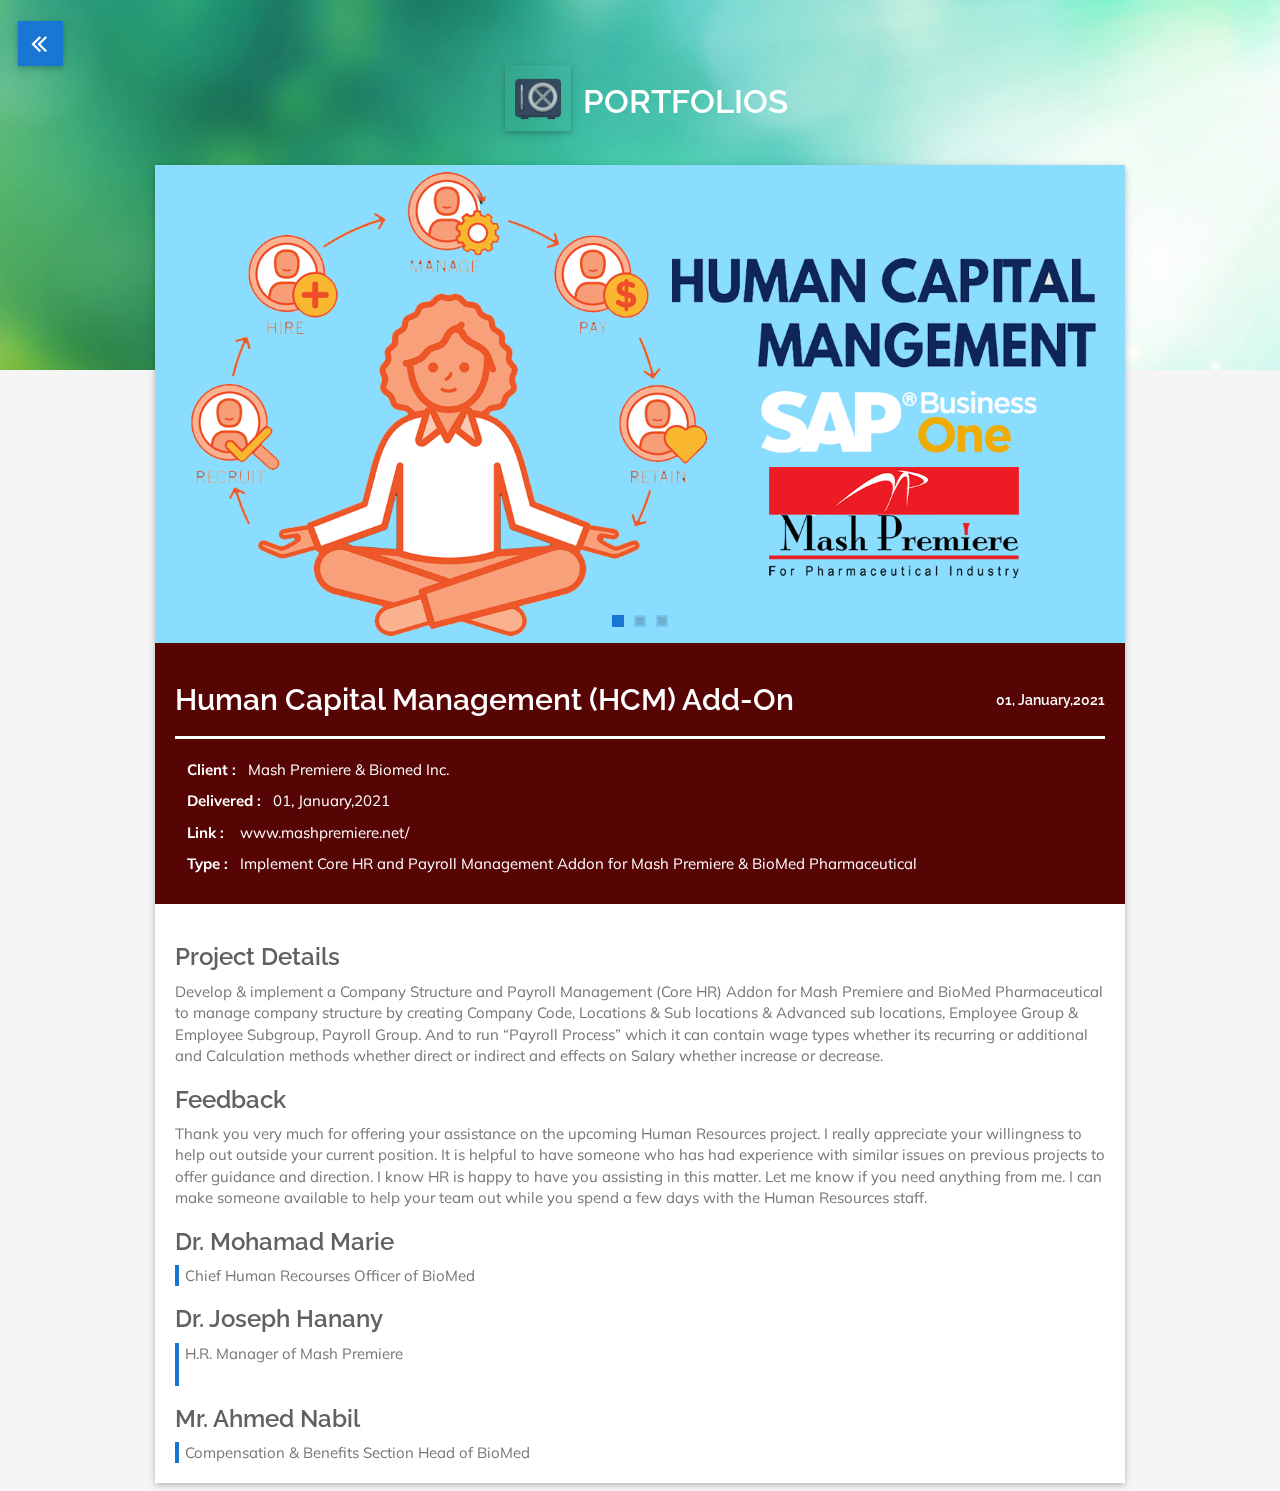
<file: HCM.html>
<!DOCTYPE html>
<html lang="en">

<head>
    <meta charset="UTF-8">
    <meta http-equiv="X-UA-Compatible" content="IE=edge">
    <meta name="viewport" content="width=device-width, initial-scale=1, maximum-scale=1">
    <meta name="author" content="Ahmed Aboalia">
    <meta name="description" content="Ahmed Aboalia - Senior SAP Business One Technical Consultant">
    <meta name="keywords" content="Ahmed Aboalia">


    <title>Human Capital Management (HCM) Add-On for Mash Premiere & Biomed.</title>
    <link rel="icon" href="images/site/titleIcon.png">

    <!--APPLE TOUCH ICON-->
    <link rel="apple-touch-icon" href="images/site/apple-touch-icon.png">


    <!-- GOOGLE FONT -->
    <link href='https://fonts.googleapis.com/css?family=Raleway:500' rel='stylesheet' type='text/css'>
    <link href='https://fonts.googleapis.com/css?family=Muli' rel='stylesheet' type='text/css'>


    <!-- MATERIAL ICON FONT -->
    <link href="https://fonts.googleapis.com/icon?family=Material+Icons" rel="stylesheet">
    <!-- FONT AWESOME -->
    <link href="stylesheets/vendors/font-awesome.min.css" rel="stylesheet">


    <!-- ANIMATION -->
    <link href="stylesheets/vendors/animate.min.css" rel="stylesheet">

    <!-- SWIPER -->
    <link href="stylesheets/vendors/swiper.min.css" rel="stylesheet">


    <!-- MATERIALIZE -->
    <link href="stylesheets/vendors/materialize.css" rel="stylesheet">
    <!-- BOOTSTRAP -->
    <link href="stylesheets/vendors/bootstrap.min.css" rel="stylesheet">

    <!-- CUSTOM STYLE -->
    <link href="stylesheets/style.css" id="switch_style" rel="stylesheet">


</head>

<body>


    <!--==========================================
                  PRE-LOADER
===========================================-->
    <div id="loading">
        <div id="loading-center">
            <div id="loading-center-absolute">
                <div class="box-holder animated bounceInDown">
                    <span class="load-box">
                        <span class="box-inner"></span>
                    </span>
                </div>
                <!-- NAME & STATUS -->
                <div class="text-holder text-center">
                    <h2>MY PORTFOLIOS</h2>
                    <h6>Explore My Full Portfolio</h6>
                </div>
            </div>
        </div>
    </div>


    <!--==========================================
                  BACK TO HOME
===========================================-->
    <div class="back-button">
        <span>
            <i class="fa fa-angle-double-left"></i>
        </span>
    </div>


    <!--==========================================
                 BACKGROUND
===========================================-->
    <div class="single-background"></div>

    <!--==========================================
                 SINGLE PORTFOLIO
===========================================-->
    <section class="single-page">
        <div class="container">
            <!--SECTION TITLE-->
            <div class="section-title">
                <h4 class="text-uppercase text-center">
                    <img src="images/icons/safe.png" alt="demo">Portfolios</h4>
            </div>
            <!--PORTFOLIO HOLDER-->
            <div class="row" id="primary">
                <!--PORTFOLIO CONTENT-->
                <div id="content" class="col-sm-12">
                    <div class="post card">
                        <!--PORTFOLIO IMAGE SLIDER-->
                        <div class="post-image">

                            <!-- SLIDER STRUCTURE -->
                            <div id="clients-slider" class="swiper-container swiper-container-portfolios">
                                <div class="swiper-wrapper">
                                    <!-- SLIDE ONE -->
                                    <div class="swiper-slide">
                                        <img class="img-responsive" alt="demo" src="images/portfolio-single/HCM/single-1.jpg">
                                    </div>

                                    <!-- SLIDE TWO -->
                                    <div class="swiper-slide">
                                        <img class="img-responsive" alt="demo" src="images/portfolio-single/HCM/single-2.jpg">
                                    </div>

                                    <!-- SLIDE THREE -->
                                    <div class="swiper-slide">
                                        <img class="img-responsive" alt="demo" src="images/portfolio-single/HCM/single-3.jpg">
                                    </div>
                                </div>
                                <!-- ADD PAGINATION -->
                                <div class="swiper-pagination swiper-pagination-portfolios"></div>
                            </div>

                        </div>

                        <!--PORTFOLIO TITLE AND DETAILS-->
                        <header>
                            <h2>Human Capital Management (HCM) Add-On
                                <time datetime="2021-01-01">01, January,2021</time>
                            </h2>
                            <hr>
                            <div class="project-detail">
                                <p>
                                    <strong>Client :</strong>Mash Premiere & Biomed Inc.</p>
                                <p>
                                    <strong>Delivered :</strong>01, January,2021</p>
                                <p>
                                    <strong>Link :</strong>
                                    <a href="#">www.mashpremiere.net/</a>
                                </p>
                                <p>
                                    <strong>Type :</strong>Implement Core HR and Payroll Management Addon for Mash Premiere & BioMed
                                    Pharmaceutical
                                </p>
                            </div>
                        </header>
                        <!--BODY-->
                        <div class="post-body">
                            <h3>Project Details</h3>
                            <p>Develop & implement a Company Structure and Payroll Management (Core HR) Addon for Mash Premiere
                                and BioMed Pharmaceutical to manage company structure by creating Company Code, Locations
                                & Sub locations & Advanced sub locations, Employee Group & Employee Subgroup, Payroll Group.
                                And to run “Payroll Process” which it can contain wage types whether its recurring or additional
                                and Calculation methods whether direct or indirect and effects on Salary whether increase
                                or decrease.</p>

                            <h3>Feedback</h3>
                            <p>Thank you very much for offering your assistance on the upcoming Human Resources project. I really
                                appreciate your willingness to help out outside your current position. It is helpful to have
                                someone who has had experience with similar issues on previous projects to offer guidance
                                and direction. I know HR is happy to have you assisting in this matter. Let me know if you
                                need anything from me. I can make someone available to help your team out while you spend
                                a few days with the Human Resources staff.
                            </p>
                            <h3>Dr. Mohamad Marie</h3>
                            <div class="client-info">
                                <p>Chief Human Recourses Officer of BioMed</p>
                            </div>
                            <h3>Dr. Joseph Hanany</h3>
                            <div class="client-info">
                                <p>H.R. Manager of Mash Premiere</p>
                                <p>
                                    <a href="www.linkedin.com/in/mohamad-marie-14653612" target="_blank">linkedin</a>
                                </p>
                            </div>
                            <h3>Mr. Ahmed Nabil</h3>
                            <div class="client-info">
                                <p>Compensation & Benefits Section Head of BioMed</p>
                            </div>
                        </div>
                    </div>

                </div>

            </div>
        </div>
    </section>

    <!--==========================================
                 SCROLL TO TOP
===========================================-->
    <div id="scroll-top">
        <div id="scrollup">
            <i class="fa fa-angle-up"></i>
        </div>
    </div>



    <!--==========================================
                    SCRIPTS
===========================================-->
    <script src="javascript/vendors/jquery-2.1.3.min.js"></script>
    <script src="javascript/vendors/bootstrap.min.js"></script>
    <script src="javascript/vendors/materialize.min.js"></script>
    <script src="javascript/vendors/retina.min.js"></script>
    <script src="javascript/vendors/scrollreveal.min.js"></script>
    <script src="javascript/vendors/swiper.jquery.min.js"></script>
    <script src="javascript/single-page.js"></script>

</body>

</html>
</file>
<file: stylesheets/style.css>
/*-------------------------------------------------------------------------------
TABLE OF CONTENT
-------------------------------------------------------------------------------*/

/*!------------------------------------------------------------------
[MAIN STYLESHEET]

PROJECT :	FLATRICA | MATERIAL CV
VERSION :	2.0
-------------------------------------------------------------------*/

/*------------------------------------------------------------------
[TABLE OF CONTENTS]

1. BODY

    2.PRE-LOADER / #loading
         2.1 NAME & STATUS / .text-holder
          2.1.1 NAME / h2
          2.1.2 STATUS / h6

 	3. HEADER / #home
	     3.1 NAVIGATION / #themenu
		    3.1.1 MENU / #menu-options
		      3.1.1.1 PERSONAL LOGO / .logo-flat
		      3.1.1.2 OPTIONS / a
		    3.1.2 MENU BUTTON / #menuToggle

    4. V-CARD / #v-card-holder #v-card
       4.1 PROFILE PICTURE / #profile
       4.2 PROFILE DETAILS / .card-content
         4.2.1 NAME & STATUS / .info-headings
         4.2.2 CONTACT INFO / .infos
         4.2.3 LINKS / .links

	5. ABOUT / #about
	     5.1 DETAILS/ #about-card
		   5.1.1 ABOUT PARAGRAPH / .card-content p
		   5.1.1 BUTTONS / #about-btn

    6. EDUCATION / #education
         6.1 SECTION TITLE/ .section-title
	     6.2 TIMELINE/ #timeline-education
		   6.2.1 TIMELINE BLOCK / .timeline-block
		     6.2.1 TIMELINE DOT / .timeline-dot
		     6.2.2 TIMELINE CONTENT / .timeline-content
		       6.2.2.1 TIMELINE TITLE / .timeline-title
		       6.2.2.2 TIMELINE TITLE INFO / .timeline-info
		       6.2.2.3 TIMELINE PARAGRAPH / p

    7. SKILLS / #skills
         7.1 SECTION TITLE/ .section-title
		 7.2 SKILL SECTION TITLE/ .skills-title
		 7.3.1 SKILL BAR / .skillbar
		   7.3.1 BAR TITLE / .skillbar-title
		   7.3.1 BAR / .skillbar-title
		   7.3.1 PARENTAGE / .skill-bar-percent

    8. EXPERIENCE / #experience
         8.1 SECTION TITLE/ .section-title
		 8.2 TIMELINE / #timeline-experience
		   8.2.1 TIMELINE BLOCK / .timeline-block
		     8.2.1 TIMELINE DOT / .timeline-dot
		     8.2.2 TIMELINE CONTENT / .timeline-content
		       8.2.2.1 TIMELINE TITLE / .timeline-title
		       8.2.2.2 TIMELINE TITLE INFO / .timeline-info
		       8.2.2.3 TIMELINE PARAGRAPH / p

    9. MODALS /
	     9.1 MODAL HEADER/ .modal-header
		 9.2 MODAL BODY / .modal-body
		 9.3 MODAL FOOTER / .modal-footer


	10. PORTFOLIOS / #portfolios
	     10.1 SECTION TITLE/ .section-title
		 10.2 OPTIONS / .nav .nav-tabs
		 10.3 CATEGORIES CONTENT / .tab-content
		   10.3.1 All CATEGORIES / #all
		   10.3.2 CATEGORY 1 / #a
		     10.3.2.1 FIGURE / figure .port-effect
		       10.3.2.1.1 IMAGE / img
		       10.3.2.1.2 CAPTION / figcaption
		         10.3.2.1.2.1 HEADER / h2 span
		         10.3.2.1.2.1 DETAIL / p
		         10.3.2.1.2.1 LINK / a

    11. INTEREST / #interest
		 11.1 SECTION TITLE/ .section-title
		 11.2 INTEREST / #interest-card
		   11.2.1 INTEREST TEXT / .card-content p
		   11.2.2 INTEREST ICONS / #interest-icon
		     11.2.2.1 ICONS / .interest-icon i
		     11.2.2.2 TITLE / .interest-icon span

    12. TESTIMONIALS AND CLIENTS / #testimonials
         12.1 SECTION TITLE/ .section-title
         12.2 TESTIMONIALS / #testimonials-card
           12.2.1 CLIENT IMAGE / .client-img img
           12.2.2 CLIENT QUOTE / .card blockquote
         12.3 CLIENT LOGOS / #clients
           12.3.1 LOGOS/ #clients-list img

     13. PRICING TABLE / #pricing-table
         13.1 SECTION TITLE/ .section-title
         13.2 PRICING TABLES / #pricing-card
           13.2.1 TOP / .pricing-top
           13.2.2 DETAILS / .pricing-bottom
           13.2.3 BUTTON / a

     14. BLOG / #blog
         14.1 SECTION TITLE/ .section-title
         14.2 BLOG'S / #blog-card
           14.2.1 BLOG ODD/ .blog .odd
             14.2.1.1 IMAGE/ .image img
             14.2.1.2 DETAILS .content
           14.2.2 BLOG EVEN / .blog .odd
             14.2.2.1 IMAGE/ .image img
             14.2.2.2 DETAILS .content

    15. CONTACT / #contact
         15.1 SECTION TITLE/ .section-title
         15.2 CONTACT FORM / #contact-form
         15.2. MAP / #myMap

    16. SCROLL TO TOP / #scroll-top
         16.1 BUTTON / #scrollup

    17. FOOTER / footer
         17.1 DETAILS / p
         17.2 LINK / a

    18. SINGLE PAGE / .single-page

-------------------------------------------------------------------*/

/*-------------------------------------------------------------------------------
1. HTML, TYPOGRAPHY , COMPONENTS & UTILITY CLASSES
-------------------------------------------------------------------------------*/

/*-------------------------------------------------------------------------------
#BODY & HTML
-------------------------------------------------------------------------------*/

html,
body {
  margin: 0;
  padding: 0;
  outline: 0;
  display: block;
  font-family: "Roboto", sans-serif;
  font-size: 15px;
  background-color: #f5f5f5;
  color: #616161;
  -webkit-font-smoothing: subpixel-antialiased;
  -webkit-text-stroke: 1px transparent;
  -webkit-text-size-adjust: 100%;
  -ms-text-size-adjust: 100%;
  -webkit-overflow-scrolling: touch;
}

/*-------------------------------------------------------------------------------
#SECTION
-------------------------------------------------------------------------------*/

.section {
  /*section properties*/
  position: relative;
  padding-top: 15px;
  padding-bottom: 30px;
}

.section .section-title {
  /*section title*/
  margin-bottom: 18px;
}

.section .section-title .title-icon {
  /*icon*/
  margin-right: 20px;
  color: #06a763;
}

.section .section-title img {
  width: 66px;
  padding: 10px;
  box-shadow: 0 2px 5px 0 rgba(0, 0, 0, 0.16), 0 2px 10px 0 rgba(0, 0, 0, 0.12);
  margin: -2px 12px 12px 12px;
}

/*-------------------------------------------------------------------------------
#CONTAINER
-------------------------------------------------------------------------------*/

.container {
  /*container properties*/
  padding-right: 15px;
  padding-left: 15px;
  margin-right: auto;
  margin-left: auto;
  -webkit-backface-visibility: hidden;
}

@media (min-width: 768px) {
  .container {
    /*container at min width 768px*/
    width: 750px;
  }
}

@media (min-width: 992px) {
  .container {
    /*container at min width 992px*/
    width: 970px;
  }
}

@media (min-width: 1200px) {
  .container {
    /*container at min width 1200px*/
    width: 1000px;
  }
}

/*-------------------------------------------------------------------------------
 #FONT & TYPOGRAPHY
-------------------------------------------------------------------------------*/

h1,
h2,
h3,
h4,
h5,
h6,
span {
  font-family: "Raleway", sans-serif;
}

h4 {
  font-size: 2.18rem;
  line-height: 110%;
  margin: 1.14rem 0 0.912rem 0;
}

p,
a,
li,
label,
input,
blockquote,
cite,
div {
  font-family: "Muli", sans-serif;
}

p {
  color: #757575;
}

a {
  color: #1976d2;
}

a:hover {
  color: #2988e6;
  text-decoration: none;
}

a:focus {
  color: #12579b;
  text-decoration: none;
}

h1 {
  font-weight: 700;
}

h2,
h3,
h4 {
  font-weight: 600;
}

h5,
h6 {
  font-weight: 500;
}

p,
a,
li {
  font-weight: 400;
}

h6 {
  font-size: 1.4em;
}

/*-------------------------------------------------------------------------------
#UTILITY CLASSES
-------------------------------------------------------------------------------*/

.is-hidden {
  visibility: hidden;
}

.btn {
  padding-top: 8px;
}

.social {
  z-index: 0 !important;
}

video {
  border: 3px solid black;
}

.black {
  /*bg color change to black*/
  background-color: black !important;
}

.hide-overflow {
  /*hides overflow*/
  overflow: hidden !important;
}

.toast {
  background-color: #1976d2;
}

/*-------------------------------------------------------------------------------
#CARD
-------------------------------------------------------------------------------*/

.card {
  /*card layout*/
  position: relative;
  background-color: #fff;
  transition: box-shadow 0.25s;
  -webkit-transition: box-shadow 0.25s;
  border-radius: 0 !important;
  margin: 8px 0;
}

.card .card-content {
  /*card content*/
  padding: 40px;
  border-radius: 0 0 2px 2px;
}

.card .card-content p {
  /*paragraph style inside card content*/
  margin: 0;
  color: inherit;
  text-align: center;
}

/*-------------------------------------------------------------------------------
#MODAL
-------------------------------------------------------------------------------*/

.modal {
  padding-right: 0 !important;
  padding-left: 0 !important;
}

.modal .modal-content {
  border-radius: 0 !important;
  background-color: #fff;
  color: #616161;
}

.modal .modal-content .modal-body {
  position: relative;
  padding: 0 40px;
  text-align: justify;
}

.modal .modal-content .modal-body img {
  padding-top: 10px;
  padding-bottom: 10px;
}

.modal .modal-content .modal-header {
  padding: 15px;
  border-bottom: 0;
}

.modal .modal-content .modal-header .close:focus,
.modal .modal-content .modal-header .close:hover {
  color: #1976d2;
  opacity: 1;
}

.modal .modal-content .modal-footer {
  border: 0 !important;
}

.modal .modal-content .btn-default {
  border-radius: 0;
  background-color: #1976d2;
  color: #fff;
  border-color: #1976d2;
}

.modal .modal-content .btn-default:hover,
.modal .modal-content .btn-default:focus {
  color: #fff;
  background-color: #1976d2;
  border-color: #1976d2;
  border-radius: 0;
}

/*-------------------------------------------------------------------------------
#VIDEO PLAY PROPERTIES
-------------------------------------------------------------------------------*/

body.scale-effect {
  /*ripple effect*/
  opacity: 1;
  transform: none;
  -webkit-transform: none;
  pointer-events: all;
}

body.scale-effect .icon-close {
  /*visible close icon on ripple*/
  opacity: 1;
  transform: none;
  -webkit-transform: none;
  pointer-events: all;
}

body.scale-effect .btn-holder #icon-play {
  opacity: 0;
}

body.scale-effect .btn-holder .btn-play {
  /*scale effect for button*/
  transform: scale(28);
  -webkit-transform: scale(28);
}

.btn-holder {
  /*play button holder*/
  position: absolute;
  top: 75px;
  right: 346px;
  cursor: pointer;
  z-index: 3;
  transition: all 0.5s;
}

.btn-holder .icon-close {
  /*close icon transition*/
  transition: 0.2s ease-in-out;
}

.btn-holder:hover .btn-play {
  box-shadow: 0 10px 20px rgba(0, 0, 0, 0.19), 0 6px 6px rgba(0, 0, 0, 0.23);
}

.btn-play {
  /*play button properties*/
  box-sizing: border-box;
  transform-origin: 50%;
  box-shadow: 0 3px 6px rgba(0, 0, 0, 0.16), 0 3px 6px rgba(0, 0, 0, 0.23);
  transition: all 0.7s cubic-bezier(0.4, 0, 0.2, 1);
  background-color: #1976d2;
  overflow: hidden;
}

.btn-play:hover {
  /*hover effect*/
  background-color: #1976d2;
}

.btn-play i {
  /*icon*/
  font-size: 35px;
  color: #fff;
}

.icon-close {
  /*close button icon*/
  position: absolute;
  top: 15px;
  right: 15px;
  color: #fff;
  opacity: 0;
  -webkit-transform: translate(10px, 0) rotate(90deg);
  transform: translate(10px, 0) rotate(90deg);
  transition: all 0.3s ease-in-out;
  z-index: 5;
  background: rgba(41, 40, 40, 0.36) !important;
}

.height-change {
  /*adds v-card height*/
  height: 548px !important;
  margin: -76px 3px 0 0px !important;
}

.middle {
  /*takes play button to middle*/
  top: 170px !important;
  right: 430px !important;
}

.video {
  /*centres the video*/
  position: absolute;
  top: 50%;
  left: 50%;
  z-index: 2;
  width: 100%;
  height: auto;
  -webkit-transform: translate(-50%, -50%);
  transform: translate(-50%, -50%);
}

@media screen and (max-width: 767px) {
  .btn-holder {
    /*play button holder*/
    top: 102px;
    right: 0;
  }
  .btn-holder .btn-large {
    width: 36.5px;
    height: 36.5px;
  }
  .btn-holder .btn-large i {
    line-height: 1 !important;
    font-size: 26px !important;
  }
  .middle {
    /*takes play button to middle*/
    top: 250px !important;
    right: 50px !important;
  }
}

@media screen and (max-width: 660px) {
  .height-change {
    /*adds v-card height*/
    height: 440px !important;
    margin: -76px 3px 0 0px !important;
  }
}

@media screen and (max-width: 500px) {
  .height-change {
    /*adds v-card height*/
    height: 300px !important;
    margin: -21px 3px 0 0px !important;
  }
}

@media screen and (min-width: 769px) and (max-width: 991px) {
  .middle {
    /*takes play button to middle*/
    top: 170px !important;
    right: 340px !important;
  }
}

/*-------------------------------------------------------------------------------
 PRE-LOADER
-------------------------------------------------------------------------------*/

#loading {
  /*pre-loader*/
  background-color: #06a763;
  height: 100%;
  width: 100%;
  position: fixed;
  z-index: 5001;
  margin-top: 0;
  top: 0;
}

#loading #loading-center {
  /*pre-loader positioning*/
  width: 100%;
  height: 100%;
  position: relative;
}

#loading #loading-center-absolute {
  /*pre-loader positioning*/
  position: absolute;
  left: 50%;
  top: 50%;
  height: 200px;
  width: 271px;
  margin-top: -123px;
  margin-left: -136px;
}

#loading .text-holder {
  /*pre-loader text*/
  width: 100%;
  position: absolute;
  color: #fff;
  top: 62%;
}

#loading .text-holder h2 {
  /*name*/
  padding: 0;
  margin: 0;
  text-shadow: 2px 2px 4px rgba(0, 0, 0, 0.29);
}

#loading .text-holder h6 {
  /*detail*/
  font-size: 16px;
  padding: 0;
  margin: 0;
  text-shadow: 2px 2px 4px rgba(0, 0, 0, 0.29);
}

#loading .box-holder {
  /*pre-loader box*/
  position: absolute;
  top: 42%;
  left: 45%;
}

#loading .box-holder .load-box {
  /*outer box*/
  display: inline-block;
  width: 30px;
  height: 30px;
  position: relative;
  border: 4px solid #fff;
  top: 50%;
  animation: loader 2s infinite ease;
  -webkit-animation: loader 2s infinite ease;
  box-shadow: 0 2px 5px 0 rgba(0, 0, 0, 0.16), 0 2px 10px 0 rgba(0, 0, 0, 0.12);
}

#loading .box-holder .load-box .box-inner {
  /*inner box*/
  vertical-align: top;
  display: inline-block;
  width: 100%;
  background-color: #fecb00;
  animation: loader-inner 2s infinite ease-in;
  -webkit-animation: loader-inner 2s infinite ease-in;
}

@-webkit-keyframes loader {
  /*loader animation*/
  0% {
    -webkit-transform: rotate(0deg);
    transform: rotate(0deg);
  }
  25% {
    transform: rotate(180deg);
    -webkit-transform: rotate(180deg);
  }
  50% {
    transform: rotate(180deg);
    -webkit-transform: rotate(180deg);
  }
  75% {
    transform: rotate(360deg);
    -webkit-transform: rotate(360deg);
  }
  100% {
    transform: rotate(360deg);
    -webkit-transform: rotate(360deg);
  }
}

@keyframes loader {
  /*loader animation*/
  0% {
    transform: rotate(0deg);
    -webkit-transform: rotate(0deg);
  }
  25% {
    transform: rotate(180deg);
    -webkit-transform: rotate(180deg);
  }
  50% {
    transform: rotate(180deg);
    -webkit-transform: rotate(180deg);
  }
  75% {
    transform: rotate(360deg);
    -webkit-transform: rotate(360deg);
  }
  100% {
    transform: rotate(360deg);
    -webkit-transform: rotate(360deg);
  }
}

@-webkit-keyframes loader-inner {
  /*loader-inner animation*/
  0% {
    height: 0;
  }
  25% {
    height: 0;
  }
  50% {
    height: 100%;
  }
  75% {
    height: 100%;
  }
  100% {
    height: 0;
  }
}

@keyframes loader-inner {
  /*loader-inner animation*/
  0% {
    height: 0;
  }
  25% {
    height: 0;
  }
  50% {
    height: 100%;
  }
  75% {
    height: 100%;
  }
  100% {
    height: 0;
  }
}

/*-------------------------------------------------------------------------------
 HEADER
-------------------------------------------------------------------------------*/

/*home section*/

#home .menu {
  /*side menu*/
  position: fixed;
  left: -225px;
  width: 225px;
  height: 100%;
  top: 0;
  z-index: 10;
  text-align: left;
  background: #06a763;
}

#home .menu a {
  /*menu links*/
  margin-left: 30px;
  margin-right: 30px;
  color: #616161;
  display: block;
  font-size: 12px;
  font-weight: 700;
  line-height: 40px;
  letter-spacing: 0.1em;
  text-transform: uppercase;
}

#home .menu a:hover {
  /*link option hover color*/
  color: #1976d2;
}

#home .menu a:active {
  /*option active color*/
  color: #1976d2;
}

#home .menu i {
  /*menu icon*/
  padding: 7px;
}

#home .menu .menu-wrap {
  /*menu warp class*/
  position: absolute;
  top: 0;
  left: 0;
  background: #f5f5f5;
  width: 225px;
  height: 100%;
  overflow-y: auto;
  padding-top: 14px;
}

#home .menu .logo-flat {
  /*menu logo*/
  margin-bottom: -20px;
}

#home .menu .logo-flat img {
  /*logo image*/
  width: 100%;
  padding: 25px;
}

#home .menu-open {
  /*set left 0 to open menu*/
  left: 0;
}

#home .body-push {
  overflow-x: hidden;
  position: relative;
  right: 0;
}

#home .body-push-toright {
  /*push to right*/
  right: 225px;
}

#home .body-push-toleft {
  /*push to left on click*/
  right: 225px;
}

#home .menu,
#home .body-push {
  /*menu easing effect*/
  transition: all 0.3s ease;
}

#home #menuToggle {
  /*menu toggle style*/
  position: absolute;
  top: 20px;
  right: -65px;
  z-index: 11;
  display: block;
  text-align: center;
  font-size: 14px;
  width: 40px;
  height: 40px;
  line-height: 40px;
  cursor: pointer;
  border: 1px solid rgba(93, 92, 92, 0.52);
  background: rgba(0, 0, 0, 0.06);
  transition: all 0.5s ease-in-out;
}

#home #menuToggle:hover {
  /*toggle hover style*/
  background: rgba(0, 0, 0, 0.3);
  transition: all 0.5s ease-in-out;
}

#home #menuToggle .toggle-normal {
  font-size: 31px;
}

#home #menuToggle .toggle-normal i {
  font-size: 31px;
  padding: 4px;
  color: #fecb00;
}

#home #menuToggle .toggle-normal .top-bar {
  position: absolute;
  right: 0;
  top: -6px;
  transition: 0.8s;
}

#home #menuToggle .toggle-normal .middle-bar {
  position: absolute;
  right: 0;
  top: 0;
  opacity: 1;
  transition: 0.8s;
}

#home #menuToggle .toggle-normal .bottom-bar {
  position: absolute;
  right: 0;
  top: 6px;
  -webkit-transform: rotate(0deg);
  transform: rotate(0deg);
  transition: 0.8s;
}

#home #menuToggle .top-transform {
  -webkit-transform: rotate(45deg) !important;
  transform: rotate(45deg) !important;
  -webkit-transform-origin: 34% 56%;
  transform-origin: 34% 56%;
}

#home #menuToggle .middle-transform {
  opacity: 0 !important;
}

#home #menuToggle .bottom-transform {
  -webkit-transform: rotate(-45deg) !important;
  transform: rotate(-45deg) !important;
  -webkit-transform-origin: 28% 43%;
  transform-origin: 28% 43%;
}

#home .header-background {
  /*home background*/
  position: relative;
  display: block;
  width: 100%;
  height: 370px;
  background: url(../images/backgrounds/background.jpg) no-repeat;
  background-size: cover;
  background-position: center center;
  background-attachment: fixed;
}

/*-------------------------------------------------------------------------------
 V-CARD
-------------------------------------------------------------------------------*/

#v-card-holder {
  /*card holder*/
  overflow: visible;
  width: 100%;
  height: auto;
  margin-top: -194px;
}

#v-card-holder #v-card {
  /*v-card with fixed 400px height*/
  position: relative;
  width: 100%;
  height: 400px;
  overflow: hidden;
  transition: height 1s, color 1s, margin 1s;
  z-index: 1;
  background: #06a763;
  margin: -33px 3px 0 0;
}

#v-card-holder #v-card .info-headings {
  /*basic infos*/
  max-width: 514px;
}

#v-card-holder #v-card .info-headings h4 {
  /*name*/
  display: block;
  width: 100%;
  font-weight: 900;
  color: #fff;
  text-shadow: 2px 2px 4px rgba(0, 0, 0, 0.29);
}

#v-card-holder #v-card .info-headings h6 {
  /*details*/
  display: block;
  width: 100%;
  font-weight: 300;
  margin-top: -10px;
  margin-bottom: 30px;
  font-size: 1.2em;
  color: #fff;
  text-shadow: 2px 2px 4px rgba(0, 0, 0, 0.29);
}

#v-card-holder #v-card .infos {
  /*detailed infos*/
  max-width: 515px;
  margin-top: 99px;
}

#v-card-holder #v-card .infos .profile-list {
  /*list*/
}

#v-card-holder #v-card .infos .profile-list .title {
  /*info title*/
  display: block;
  float: left;
  color: #fff;
  line-height: 26px;
}

#v-card-holder #v-card .infos .profile-list .title i {
  /*matching icon*/
  font-size: 23px;
}

#v-card-holder #v-card .infos .profile-list .title .fa {
  /*for font awesome*/
  padding-left: 2px;
}

#v-card-holder #v-card .infos .profile-list .content {
  /*infos content*/
  display: block;
  margin-left: 30px;
  font-size: 15px;
  font-weight: 400;
  line-height: 20px;
  color: #fff;
}

#v-card-holder #v-card .links {
  /*social links*/
  max-width: 500px;
  margin-left: -12px;
  margin-top: 12px;
  height: 100%;
}

#v-card-holder #v-card .links .social {
  /*class*/
  margin-left: 12px;
  margin-bottom: 4px;
}

#v-card-holder #v-card .links .social i {
  /*icon*/
  font-size: 20px;
  vertical-align: middle;
  padding-bottom: 15px;
}

@media screen and (max-width: 400px) {
  #v-card-holder #v-card .links .social {
    /*making links responsive*/
    margin: 4px;
  }
}

@media screen and (max-width: 295px) {
  #v-card-holder #v-card .links .social {
    /*making links responsive*/
    margin: 1px;
  }
}

@media screen and (max-width: 990px) {
  #v-card-holder #v-card .infos {
    /*max width for infos*/
    max-width: 278px;
  }
  #v-card-holder #v-card .links {
    /*max width for links*/
    max-width: 325px;
  }
  #v-card-holder #v-card .info-headings {
    /*max width for headings*/
    max-width: 270px;
  }
}

#v-card-holder #v-card #profile {
  /*profile area*/
  position: absolute;
  right: 0;
  z-index: 1;
}

#v-card-holder #v-card #profile img {
  /*user image for 400x400px image*/
  width: 400px;
  height: auto;
}

#v-card-holder #v-card #profile .slant {
  /*slant*/
  top: 0;
  z-index: 1;
  position: absolute;
  border-style: solid;
  border-width: 400px 0 0 100px;
  border-color: rgba(223, 50, 50, 0) transparent transparent #06a763;
}

#v-card-holder #v-card #profile .add-btn {
  /*plus button*/
  position: absolute;
  background-color: #1976d2;
  top: 20%;
  right: 86%;
  overflow: hidden;
}

#v-card-holder #v-card #profile .add-btn i {
  /*icon*/
  font-size: 35px;
  color: #fff;
}

@media screen and (max-width: 767px) {
  /*at max width 767*/
  #v-card-holder #v-card {
    /*v-card at max width 767*/
    position: relative;
    width: 100%;
    overflow: visible;
    z-index: 1;
    top: 34px;
  }
  #v-card-holder #v-card #profile {
    /*profile v-card at max width 767*/
    position: absolute;
    bottom: 85%;
    left: 0;
    width: 150px;
    height: auto;
    margin-right: auto;
    margin-left: auto;
    z-index: 1;
    background-color: transparent;
  }
  #v-card-holder #v-card #profile img {
    /*image at max width 767*/
    object-fit: cover;
    border-radius: 50%;
    box-shadow: 0 2px 5px 0 rgba(0, 0, 0, 0.16),
      0 2px 10px 0 rgba(0, 0, 0, 0.12);
  }
  #v-card-holder #v-card #profile .slant {
    /*hide slant*/
    display: none;
    opacity: 0;
    overflow: hidden;
  }
  #v-card-holder #v-card #profile .add-btn {
    /*hide add button*/
    display: none;
  }
  #v-card-holder #v-card .social {
    /*links styles at max width 767*/
    top: 0;
    margin-left: 5px;
    margin-bottom: 4px;
  }
  #v-card-holder #v-card .infos {
    /*infos at max width 767*/
    display: table;
    margin: 0 auto;
    max-width: 100%;
    padding: 0;
  }
  #v-card-holder #v-card .links {
    /*links at max width 767*/
    display: table;
    max-width: 100%;
    padding: 0;
    margin: 0 auto 9px;
  }
  #v-card-holder #v-card .links #first_one {
    /*first link at max width 767*/
    margin-left: 0;
  }
  #v-card-holder #v-card .info-headings {
    /*heading at max width 767*/
    max-width: 100%;
    text-align: center;
    margin-top: 38px;
  }
  #v-card-holder #v-card .info-headings h6 {
    margin-bottom: 20px;
  }
  #v-card-holder #v-card .card-content {
    /*content padding*/
    padding: 10px;
  }
}

/*-------------------------------------------------------------------------------
 ABOUT
-------------------------------------------------------------------------------*/

/*about section*/

#about {
  /*profile about*/
  /* margin-top: 222px;*/
  transition: all 1s;
}

#about .about-btn {
  /*about buttons*/
  height: auto;
  margin-right: auto;
  margin-left: auto;
  animation-delay: 1s;
  text-align: center;
}

#about .about-btn .btn {
  /*button style*/
  margin: 7px 7px;
  background: #06a763;
  color: #fff;
  width: 180px;
  border-radius: 2px;
}

#about .about-btn .btn:hover {
  /*hover effect*/
  background: #05985a;
}

/*-------------------------------------------------------------------------------
 TIMELINE SECTION BOTH 5.EDUCATION AND 7.EXPERIENCE EXTENDS FROM IT
-------------------------------------------------------------------------------*/

#timeline-education {
  /*education section*/
  position: relative;
}

#timeline-education:before {
  /*straight line*/
  content: "";
  position: absolute;
  top: 0;
  bottom: 23px;
  left: 50%;
  height: 99.5%;
  width: 4px;
  opacity: 0.3;
  background: #06a763;
}

#timeline-experience {
  /*experience section*/
  position: relative;
}

#timeline-experience::before {
  /*straight line*/
  content: "";
  position: absolute;
  top: 0;
  bottom: 23px;
  left: 50%;
  height: 99.5%;
  width: 4px;
  opacity: 0.3;
  background: #06a763;
}

.timeline-block {
  /*timeline block*/
  position: relative;
}

.timeline-block::after {
  /*timeline block after*/
  clear: both;
  content: "";
  display: table;
}

.timeline-block:first-child {
  margin-top: 0;
}

.timeline-block:last-child {
  margin-bottom: 0;
}

.timeline-block .card-content {
  /*content*/
  padding: 20px;
}

.timeline-block .card-content p {
  /*paragraph*/
  margin-top: 13px;
  text-align: left;
}

.timeline-block .card-content .modal-dot {
  outline: 0;
  font-size: 20px;
}

.timeline-block .card-content .modal-dot:hover,
.timeline-block .card-content .modal-dot:focus {
  color: #12579b;
}

.timeline-block .timeline-dot {
  /*timeline dot*/
  background: #06a763;
  width: 50px;
  height: 50px;
  border-radius: 100%;
  box-shadow: 0 2px 5px 0 rgba(0, 0, 0, 0.16), 0 2px 10px 0 rgba(0, 0, 0, 0.12);
  z-index: 2;
  color: #fff;
  text-align: center;
  position: absolute;
  top: 5px;
  right: 2%;
}

.timeline-block .timeline-dot i {
  /*dot icon*/
  text-align: center;
  font-size: 24px;
  margin-top: 26%;
  text-shadow: 2px 2px 4px rgba(0, 0, 0, 0.29);
}

.timeline-block .timeline-dot h6 {
  /*dot text*/
  padding: 0;
  font-size: 30px;
  font-weight: bold;
  margin-top: 8px;
  text-shadow: 2px 2px 4px rgba(0, 0, 0, 0.29);
}

.timeline-block .timeline-content {
  /*each timeline content*/
  position: relative;
  background: #fff;
  margin-right: 0;
  z-index: 1;
  margin-bottom: 5px;
  border-left: 5px solid #1976d2;
}

.timeline-block .timeline-content::before {
  /*horizontal line*/
  content: "";
  width: 58px;
  height: 4px;
  position: absolute;
  top: 26px;
  left: 100%;
  z-index: -2;
  opacity: 0.4;
  background: #06a763;
}

.timeline-block .timeline-content::after {
  /*horizontal line*/
  clear: both;
  content: "";
  display: table;
}

.timeline-block .timeline-content .timeline-title {
  /*timeline blocks title*/
  max-width: 84%;
  font-weight: normal;
}

.timeline-block .timeline-content .timeline-info {
  /*more details*/
}

.timeline-block .timeline-content .timeline-info h6 {
  /*subject or institution*/
  line-height: 18px;
}

.timeline-block .timeline-content .timeline-info h6 small {
  /*time*/
  color: inherit;
}

@media screen and (max-width: 768px) {
  .timeline-block .timeline-content:before {
    /*horizontal line hide at screen size*/
    display: none;
  }
}

@media only screen and (min-width: 768px) {
  /*properties for min width 768*/
  #timeline-education::before {
    /*vertical line for education in in min width 768 */
    left: 50%;
    margin-left: -2px;
    height: 83.1%;
    opacity: 0.4;
    background: #06a763;
  }
  #timeline-experience::before {
    /*vertical line for experience in min width 768 */
    left: 50%;
    margin-left: -2px;
    height: 88.1%;
    opacity: 0.4;
    background: #06a763;
  }
  .timeline-block {
    /*timeline block in min width 768*/
    margin: -5em 0;
  }
  .timeline-block .card {
    margin: 0;
  }
  .timeline-block .timeline-dot {
    /*timeline dot in min width 768*/
    width: 50px;
    height: 50px;
    left: 50%;
    top: 0;
    z-index: 2;
    margin-left: -24px;
    -webkit-transform: translateZ(0);
    -webkit-backface-visibility: hidden;
  }
  .timeline-block .timeline-content {
    /*timeline content in min width 768*/
    width: 44%;
  }
  .timeline-block .timeline-content .timeline-title {
    /*timeline title min width 768*/
    max-width: 100%;
  }
  .timeline-block:nth-child(even) .timeline-content {
    /*content to right*/
    float: right;
  }
  .timeline-block:nth-child(even) .timeline-content::before {
    /*horizontal line*/
    top: 25px;
    left: auto;
    right: 101.2%;
    z-index: -2;
  }
}

/*-------------------------------------------------------------------------------
 SKILLS SECTION
-------------------------------------------------------------------------------*/

/*skills section*/

#skills .card {
  background: #06a763;
  /*skills title*/
}

#skills .card .skills-title {
  /*skills title*/
  margin: 15px 0;
}

#skills .card .skills-title h6 {
  /*title style*/
  color: #fff;
  text-shadow: 2px 2px 4px rgba(0, 0, 0, 0.29);
}

#skills .card .skillbar {
  /*whole bar*/
  position: relative;
  display: block;
  margin-bottom: 17px;
  margin-top: 45px;
  width: 100%;
  padding: 0 0;
  background: #05985a;
  height: 4px;
  -webkit-transition: 0.4s linear;
  transition: 0.4s linear;
  -webkit-transition-property: width, background-color;
  transition-property: width, background-color;
}

#skills .card .skillbar .skillbar-title {
  /*skill bar title*/
  position: absolute;
  top: 0;
  left: 0;
  font-size: 1em;
}

#skills .card .skillbar .skillbar-title span {
  /*title*/
  display: block;
  padding: 3px 0;
  margin-top: -25px;
  line-height: 15px;
  color: #fff;
}

#skills .card .skillbar .skillbar-bar {
  /*skill bar*/
  height: 4px;
  width: 0;
  background: #fff;
}

#skills .card .skillbar .skill-bar-percent {
  /*skill percentage text*/
  position: absolute;
  right: 1px;
  top: -20px;
  font-size: 0.8em;
  line-height: 15px;
  color: #fff;
}

/*-------------------------------------------------------------------------------
 PORTFOLIOS SECTION
-------------------------------------------------------------------------------*/

/*portfolios section*/

#portfolios #portfolios-card {
  /*portfolio card*/
  overflow: hidden;
}

#portfolios #portfolios-card .nav-tabs {
  /*portfolios tabs*/
  border-bottom: 0;
  text-align: center;
  margin-bottom: 10px;
}

#portfolios #portfolios-card .nav-tabs li {
  /*option list*/
  float: none;
  margin: 0;
  position: relative;
  display: inline-block;
}

#portfolios #portfolios-card .nav-tabs li a {
  /*links for options*/
  margin-right: 0;
  border: 0;
  color: #555555;
}

#portfolios #portfolios-card .nav-tabs > li.active > a,
#portfolios #portfolios-card .nav-tabs > li.active > a:hover,
#portfolios #portfolios-card .nav-tabs > li.active > a:focus {
  /*tabs style bootstrap*/
  border: 0;
  border-bottom: 5px solid #1976d2;
  background-color: transparent;
  /* outline: 0;*/
}

#portfolios #portfolios-card .tab-content {
  /*portfolios content*/
  margin: 0 10px;
}

#portfolios #portfolios-card .tab-content .grid figure figcaption,
#portfolios #portfolios-card .tab-content .grid figure figcaption > a {
  position: absolute;
  top: 0;
  left: 0;
  width: 100%;
  height: 100%;
}

#portfolios
  #portfolios-card
  .tab-content
  figure.port-effect-up:hover
  figcaption::before,
#portfolios #portfolios-card .tab-content figure.port-effect-up:hover p {
  opacity: 1;
  -webkit-transform: translate3d(0, 0, 0);
  transform: translate3d(0, 0, 0);
}

@media screen and (max-width: 747px) {
  #portfolios #portfolios-card .tab-content .big {
    /*big tile width*/
  }
}

@media (min-width: 992px) {
  #portfolios #portfolios-card .tab-content .big {
    width: 66.6%;
  }
}

#portfolios #portfolios-card .tab-content .grid {
  /*image girds*/
  position: relative;
  margin: 0 auto;
  padding: 5px 7px 7px 5px;
  list-style: none;
  text-align: center;
}

#portfolios #portfolios-card .tab-content .grid figure {
  /*portfolio overlay*/
  position: relative;
  float: left;
  margin: 0;
  width: 100%;
  background: transparent;
  text-align: center;
  cursor: pointer;
  box-shadow: 0 2px 5px 0 rgba(0, 0, 0, 0.16), 0 2px 10px 0 rgba(0, 0, 0, 0.12);
  overflow: hidden !important;
  padding: 2px !important;
}

#portfolios #portfolios-card .tab-content .grid figure img {
  /*portfolio image*/
  position: relative;
  display: block;
  width: 100%;
  opacity: 0.9;
}

#portfolios #portfolios-card .tab-content .grid figure figcaption {
  /*image caption*/
  padding: 2em;
  color: #fff;
  text-transform: uppercase;
  font-size: 1.25em;
  -webkit-backface-visibility: hidden;
  backface-visibility: hidden;
}

#portfolios #portfolios-card .tab-content .grid figure figcaption > a {
  z-index: 1000;
  text-indent: 200%;
  white-space: nowrap;
  font-size: 0;
  opacity: 0;
}

#portfolios #portfolios-card .tab-content .grid figure figcaption::before {
  pointer-events: none;
}

#portfolios #portfolios-card .tab-content .grid figure figcaption::after {
  pointer-events: none;
}

#portfolios #portfolios-card .tab-content .grid figure h2 {
  /*portfolio caption header*/
  word-spacing: -0.15em;
  font-weight: 300;
  font-size: 18px;
  margin: 0;
}

#portfolios #portfolios-card .tab-content .grid figure h2 span {
  /*span tag inside  h2*/
  font-weight: 800;
}

#portfolios #portfolios-card .tab-content .grid figure h2 i {
  display: block;
  padding: 9px;
  margin-top: 24px;
  font-size: 48px;
}

#portfolios #portfolios-card .tab-content .grid figure p {
  /*portfolio paragraph small description*/
  margin: 0;
  letter-spacing: 1px;
  font-size: 56.5%;
}

@media screen and (min-width: 540px) and (max-width: 766px) {
  #portfolios #portfolios-card .tab-content .grid {
    /*max grid size in screen range*/
    max-width: 50%;
  }
}

#portfolios #portfolios-card .tab-content figure.port-effect-up {
  /*portfolio effect up*/
}

#portfolios
  #portfolios-card
  .tab-content
  figure.port-effect-up
  figcaption::before {
  /*caption before*/
  position: absolute;
  top: 0;
  left: 0;
  width: 100%;
  height: 100%;
  background: rgba(0, 0, 0, 0.7);
  content: "";
  opacity: 0;
  -webkit-transform: translate3d(0, 50%, 0);
  transform: translate3d(0, 50%, 0);
  -webkit-transition: opacity 0.35s, -webkit-transform 0.35s;
  transition: opacity 0.35s, transform 0.35s;
}

#portfolios #portfolios-card .tab-content figure.port-effect-up h2 {
  /*portfolio caption header*/
  position: absolute;
  top: 55%;
  left: 0;
  width: 100%;
  color: rgba(72, 76, 97, 0.22);
  -webkit-transition: -webkit-transform 0.35s, color 0.35s;
  transition: transform 0.35s, color 0.35s;
  -webkit-transform: translate3d(0, -50%, 0);
  transform: translate3d(0, -50%, 0);
}

#portfolios #portfolios-card .tab-content figure.port-effect-up p {
  /*portfolio paragraph small description*/
  -webkit-transition: opacity 0.35s, -webkit-transform 0.35s;
  transition: opacity 0.35s, transform 0.35s;
  position: absolute;
  bottom: 0;
  left: 0;
  padding: 2em;
  width: 100%;
  opacity: 0;
  -webkit-transform: translate3d(0, 10px, 0);
  transform: translate3d(0, 10px, 0);
  color: #fff;
}

#portfolios #portfolios-card .tab-content figure.port-effect-up:hover {
  /*hover effect*/
}

#portfolios #portfolios-card .tab-content figure.port-effect-up:hover h2 {
  /*hover effect for portfolio header*/
  color: #1976d2;
  -webkit-transform: translate3d(0, -50%, 0) translate3d(0, -40px, 0);
  transform: translate3d(0, -50%, 0) translate3d(0, -40px, 0);
}

#portfolios #portfolios-card .tab-content figure.port-effect-scale {
  /*portfolio effect scale*/
}

#portfolios #portfolios-card .tab-content figure.port-effect-scale img {
  -webkit-transition: opacity 0.6s, -webkit-transform 0.6s;
  transition: opacity 0.6s, transform 0.6s;
}

#portfolios #portfolios-card .tab-content figure.port-effect-scale figcaption {
  /*caption*/
  -webkit-transition: background-color 0.6s;
  transition: background-color 0.6s;
}

#portfolios
  #portfolios-card
  .tab-content
  figure.port-effect-scale
  figcaption::before {
  /*caption before*/
  background: rgba(0, 0, 0, 0.7);
  position: absolute;
  top: -1px;
  right: -1px;
  background: rgba(0, 0, 0, 0.7);
  bottom: -1px;
  left: -1px;
  content: "";
  opacity: 0;
  -webkit-transition: opacity 0.6s, -webkit-transform 0.6s;
  transition: opacity 0.6s, transform 0.6s;
}

#portfolios #portfolios-card .tab-content figure.port-effect-scale h2 {
  /*portfolio caption header*/
  position: absolute;
  top: 55%;
  left: 0;
  width: 100%;
  color: rgba(72, 76, 97, 0.22);
  -webkit-transition: -webkit-transform 0.35s, color 0.35s;
  transition: transform 0.35s, color 0.35s;
  -webkit-transform: translate3d(0, -50%, 0);
  transform: translate3d(0, -50%, 0);
}

#portfolios #portfolios-card .tab-content figure.port-effect-scale p {
  /*caption paragraph*/
  position: absolute;
  bottom: 0;
  left: 0;
  padding: 2em;
  width: 100%;
  opacity: 0;
  color: #fff;
  -webkit-transition: opacity 0.6s, -webkit-transform 0.6s;
  transition: opacity 0.6s, transform 0.6s;
  -webkit-transform: scale(0);
  transform: scale(0);
}

#portfolios #portfolios-card .tab-content figure.port-effect-scale:hover {
  /*hover effect*/
}

#portfolios #portfolios-card .tab-content figure.port-effect-scale:hover h2 {
  color: #1976d2;
  -webkit-transform: translate3d(0, -50%, 0) translate3d(0, -40px, 0);
  transform: translate3d(0, -50%, 0) translate3d(0, -40px, 0);
  opacity: 1;
}

#portfolios
  #portfolios-card
  .tab-content
  figure.port-effect-scale:hover
  figcaption::before {
  opacity: 1;
  background: rgba(0, 0, 0, 0.7);
}

#portfolios #portfolios-card .tab-content figure.port-effect-scale:hover p {
  opacity: 1;
  -webkit-transform: scale(1);
  transform: scale(1);
}

#portfolios #portfolios-card .tab-content figure.port-effect-scale:hover img {
  -webkit-transform: scale(1.2);
  transform: scale(1.2);
}

#portfolios .btn-large {
  color: #1976d2 !important;
  background: #f5f5f5 !important;
  margin-bottom: 10px !important;
}

@keyframes InLeft {
  /*keyframe for slide in left*/
  from {
    -webkit-transform: translate3d(-100%, 0, 0);
    transform: translate3d(-100%, 0, 0);
    visibility: visible;
  }
  to {
    -webkit-transform: translate3d(0, 0, 0);
    transform: translate3d(0, 0, 0);
  }
}

@-webkit-keyframes InLeft {
  /*keyframe for slide in left*/
  from {
    -webkit-transform: translate3d(-100%, 0, 0);
    transform: translate3d(-100%, 0, 0);
    visibility: visible;
  }
  to {
    -webkit-transform: translate3d(0, 0, 0);
    transform: translate3d(0, 0, 0);
  }
}

#portfolios .InLeft {
  /*animation slide in left*/
  -webkit-animation-name: InLeft;
  animation-name: InLeft;
  -webkit-animation-duration: 0.8s;
  animation-duration: 0.8s;
  -webkit-animation-fill-mode: both;
  animation-fill-mode: both;
}

@-webkit-keyframes InRight {
  /*keyframe for slide in right*/
  from {
    -webkit-transform: translate3d(100%, 0, 0);
    transform: translate3d(100%, 0, 0);
    visibility: visible;
  }
  to {
    -webkit-transform: translate3d(0, 0, 0);
    transform: translate3d(0, 0, 0);
  }
}

@keyframes InRight {
  /*keyframe for slide in left*/
  from {
    -webkit-transform: translate3d(100%, 0, 0);
    transform: translate3d(100%, 0, 0);
    visibility: visible;
  }
  to {
    -webkit-transform: translate3d(0, 0, 0);
    transform: translate3d(0, 0, 0);
  }
}

#portfolios .InRight {
  /*animation slide in right*/
  -webkit-animation-name: InRight;
  animation-name: InRight;
  -webkit-animation-duration: 0.8s;
  animation-duration: 0.8s;
  -webkit-animation-fill-mode: both;
  animation-fill-mode: both;
}

/*
-------------------------------------------------------------------------------
POPUP ANIMATIONS
-------------------------------------------------------------------------------
*/

/*====== Zoom effect ======*/

.mfp-zoom-in {
  /* start state */
  /* animate in */
  /* animate out */
}

.mfp-zoom-in .mfp-with-anim {
  opacity: 0;
  transition: all 0.2s ease-in-out;
  transform: scale(0.8);
}

.mfp-zoom-in.mfp-bg {
  opacity: 0;
  transition: all 0.3s ease-out;
}

.mfp-zoom-in.mfp-ready .mfp-with-anim {
  opacity: 1;
  transform: scale(1);
}

.mfp-zoom-in.mfp-ready.mfp-bg {
  opacity: 0.8;
}

.mfp-zoom-in.mfp-removing .mfp-with-anim {
  transform: scale(0.8);
  opacity: 0;
}

.mfp-zoom-in.mfp-removing.mfp-bg {
  opacity: 0;
}

/*====== Newspaper effect ======*/

.mfp-newspaper {
  /* start state */
  /* animate in */
  /* animate out */
}

.mfp-newspaper .mfp-with-anim {
  opacity: 0;
  -webkit-transition: all 0.2s ease-in-out;
  transition: all 0.5s;
  transform: scale(0) rotate(500deg);
}

.mfp-newspaper.mfp-bg {
  opacity: 0;
  transition: all 0.5s;
}

.mfp-newspaper.mfp-ready .mfp-with-anim {
  opacity: 1;
  transform: scale(1) rotate(0deg);
}

.mfp-newspaper.mfp-ready.mfp-bg {
  opacity: 0.8;
}

.mfp-newspaper.mfp-removing .mfp-with-anim {
  transform: scale(0) rotate(500deg);
  opacity: 0;
}

.mfp-newspaper.mfp-removing.mfp-bg {
  opacity: 0;
}

/*====== Move-horizontal effect ======*/

.mfp-move-horizontal {
  /* start state */
  /* animate in */
  /* animate out */
}

.mfp-move-horizontal .mfp-with-anim {
  opacity: 0;
  transition: all 0.3s;
  transform: translateX(-50px);
}

.mfp-move-horizontal.mfp-bg {
  opacity: 0;
  transition: all 0.3s;
}

.mfp-move-horizontal.mfp-ready .mfp-with-anim {
  opacity: 1;
  transform: translateX(0);
}

.mfp-move-horizontal.mfp-ready.mfp-bg {
  opacity: 0.8;
}

.mfp-move-horizontal.mfp-removing .mfp-with-anim {
  transform: translateX(50px);
  opacity: 0;
}

.mfp-move-horizontal.mfp-removing.mfp-bg {
  opacity: 0;
}

/*====== Move-from-top effect ======*/

.mfp-move-from-top {
  /* start state */
  /* animate in */
  /* animate out */
}

.mfp-move-from-top .mfp-content {
  vertical-align: top;
}

.mfp-move-from-top .mfp-with-anim {
  opacity: 0;
  transition: all 0.2s;
  transform: translateY(-100px);
}

.mfp-move-from-top.mfp-bg {
  opacity: 0;
  transition: all 0.2s;
}

.mfp-move-from-top.mfp-ready .mfp-with-anim {
  opacity: 1;
  transform: translateY(0);
}

.mfp-move-from-top.mfp-ready.mfp-bg {
  opacity: 0.8;
}

.mfp-move-from-top.mfp-removing .mfp-with-anim {
  transform: translateY(-50px);
  opacity: 0;
}

.mfp-move-from-top.mfp-removing.mfp-bg {
  opacity: 0;
}

/*====== 3d unfold ======*/

.mfp-3d-unfold {
  /* start state */
  /* animate in */
  /* animate out */
}

.mfp-3d-unfold .mfp-content {
  perspective: 2000px;
}

.mfp-3d-unfold .mfp-with-anim {
  opacity: 0;
  transition: all 0.3s ease-in-out;
  transform-style: preserve-3d;
  transform: rotateY(-60deg);
}

.mfp-3d-unfold.mfp-bg {
  opacity: 0;
  transition: all 0.5s;
}

.mfp-3d-unfold.mfp-ready .mfp-with-anim {
  opacity: 1;
  transform: rotateY(0deg);
}

.mfp-3d-unfold.mfp-ready.mfp-bg {
  opacity: 0.8;
}

.mfp-3d-unfold.mfp-removing .mfp-with-anim {
  transform: rotateY(60deg);
  opacity: 0;
}

.mfp-3d-unfold.mfp-removing.mfp-bg {
  opacity: 0;
}

/*====== Zoom-out effect ======*/

.mfp-zoom-out {
  /* start state */
  /* animate in */
  /* animate out */
}

.mfp-zoom-out .mfp-with-anim {
  opacity: 0;
  transition: all 0.3s ease-in-out;
  transform: scale(1.3);
}

.mfp-zoom-out.mfp-bg {
  opacity: 0;
  transition: all 0.3s ease-out;
}

.mfp-zoom-out.mfp-ready .mfp-with-anim {
  opacity: 1;
  transform: scale(1);
}

.mfp-zoom-out.mfp-ready.mfp-bg {
  opacity: 0.8;
}

.mfp-zoom-out.mfp-removing .mfp-with-anim {
  transform: scale(1.3);
  opacity: 0;
}

.mfp-zoom-out.mfp-removing.mfp-bg {
  opacity: 0;
}

/*====== "Hinge" close effect =====*/

@keyframes hinge {
  0% {
    transform: rotate(0deg);
    transform-origin: top left;
    animation-timing-function: ease-in-out;
  }
  20%,
  60% {
    transform: rotate(80deg);
    transform-origin: top left;
    animation-timing-function: ease-in-out;
  }
  40% {
    transform: rotate(60deg);
    transform-origin: top left;
    animation-timing-function: ease-in-out;
  }
  80% {
    transform: rotate(60deg) translateY(0);
    opacity: 1;
    transform-origin: top left;
    animation-timing-function: ease-in-out;
  }
  100% {
    transform: translateY(700px);
    opacity: 0;
  }
}

.hinge {
  animation-duration: 1s;
  animation-name: hinge;
}

.mfp-with-fade .mfp-content,
.mfp-with-fade.mfp-bg {
  opacity: 0;
  transition: opacity 0.5s ease-out;
}

.mfp-with-fade.mfp-ready .mfp-content {
  opacity: 1;
}

.mfp-with-fade.mfp-ready.mfp-bg {
  opacity: 0.8;
}

.mfp-with-fade.mfp-removing.mfp-bg {
  opacity: 0;
}

/* overlay at start */

.mfp-fade.mfp-bg {
  opacity: 0;
  -webkit-transition: all 0.15s ease-out;
  -moz-transition: all 0.15s ease-out;
  transition: all 0.15s ease-out;
}

/* overlay animate in */

.mfp-fade.mfp-bg.mfp-ready {
  opacity: 0.8;
}

/* overlay animate out */

.mfp-fade.mfp-bg.mfp-removing {
  opacity: 0;
}

/* content at start */

.mfp-fade.mfp-wrap .mfp-content {
  opacity: 0;
  -webkit-transition: all 0.15s ease-out;
  -moz-transition: all 0.15s ease-out;
  transition: all 0.15s ease-out;
}

/* content animate it */

.mfp-fade.mfp-wrap.mfp-ready .mfp-content {
  opacity: 1;
}

/* content animate out */

.mfp-fade.mfp-wrap.mfp-removing .mfp-content {
  opacity: 0;
}

/*-------------------------------------------------------------------------------
 INTEREST SECTION
-------------------------------------------------------------------------------*/

/*interest section*/

#interest .card {
  /*interest card class*/
  padding: 0;
}

#interest .card .card-content {
  /*interest cards content*/
  border-bottom: 1px solid rgba(160, 160, 160, 0.2);
}

#interest .card .row.no-gutters {
  /*row gutter remove*/
  margin-right: 0;
  margin-left: 0;
}

#interest .card .row.no-gutters > [class^="col-"],
#interest .card .row.no-gutters > [class*=" col-"] {
  padding-right: 0;
  padding-left: 0;
}

#interest .card .box {
  /*fixing the height for icons*/
  height: 105px;
}

#interest .card .box .interest-icon {
  /*interest icon*/
  display: block;
  color: #fff;
  background: #06a763;
  height: 105px;
}

#interest .card .box .interest-icon i {
  /*icon*/
  font-size: 2.2em;
  margin-top: 29px;
}

#interest .card .box .interest-icon span {
  /*icon name*/
  display: block;
}

#interest .card .box .interest-icon-even {
  /*interest icon even*/
  display: block;
  color: #06a763;
  height: 105px;
  margin-right: -1px;
}

#interest .card .box .interest-icon-even i {
  /*icon*/
  font-size: 2.2em;
  margin-top: 29px;
}

#interest .card .box .interest-icon-even span {
  /*icon name*/
  display: block;
}

@media screen and (min-width: 540px) and (max-width: 766px) {
  #interest .card .box {
    /*setting max width to screen range*/
    max-width: 33.33333333%;
  }
}

/*-------------------------------------------------------------------------------
 TESTIMONIALS SECTION
-------------------------------------------------------------------------------*/

/*testimonials section*/

#testimonials #testimonials-card {
  background: #06a763;
}

#testimonials #testimonials-card .swiper-pagination .swiper-pagination-bullet {
  width: 12px;
  height: 12px;
  border-radius: 0;
  border: 2px solid #1976d2;
}

#testimonials
  #testimonials-card
  .swiper-pagination
  .swiper-pagination-bullet-active {
  background: #1976d2;
  opacity: 1;
}

#testimonials #testimonials-card .client-img {
  /*image class*/
  margin-bottom: -45px;
  margin-top: 10px;
  position: inherit;
  z-index: 2;
}

#testimonials #testimonials-card .client-img img {
  /*clint image*/
  height: 130px;
  width: 130px;
  border-radius: 50%;
  box-shadow: 0 2px 5px 0 rgba(0, 0, 0, 0.16), 0 2px 10px 0 rgba(0, 0, 0, 0.12);
}

#testimonials #testimonials-card blockquote {
  /*quote*/
  padding-top: 66px;
  text-align: center;
  padding-bottom: 20px;
  font-size: 15px;
  color: #fff;
  border-left: none;
}

#testimonials #testimonials-card blockquote::before {
  /*quote sign*/
  content: "\201C";
  font-family: Georgia, serif;
  font-weight: bold;
  color: #1976d2;
  font-size: 2em;
  line-height: 0.1em;
  margin-right: 0;
  vertical-align: -0.3em;
}

#testimonials #testimonials-card blockquote cite {
  display: block;
  margin: 15px 0 0 0;
  font-style: normal;
}

#testimonials #clients {
  /*clients logo slider*/
  margin-top: 20px;
  display: block;
}

#testimonials #clients .clients-wrap {
  /*warp class*/
  display: block;
  overflow: hidden;
  padding: 10px 0 0;
  margin-top: -12px;
}

#testimonials #clients .clients-wrap ul {
  display: block;
  list-style: none;
  position: relative;
}

#testimonials #clients .clients-wrap ul li {
  /*logo list*/
  display: block;
  float: left;
  position: relative;
  width: 140px;
  height: 55px;
  line-height: 55px;
  text-align: center;
}

#testimonials #clients .clients-wrap ul li img {
  /*client logos*/
  vertical-align: middle;
  max-width: 100%;
  max-height: 100%;
  -webkit-transition: all 0.3s linear;
  transition: all 0.3s linear;
  -ms-filter: "progid:DXImageTransform.Microsoft.Alpha(Opacity=65)";
  filter: alpha(opacity=65);
  opacity: 0.65;
}

#testimonials #clients .clients-wrap ul li img:hover {
  /*logo hover effect*/
  -ms-filter: "progid:DXImageTransform.Microsoft.Alpha(Opacity=100)";
  filter: alpha(opacity=100);
  opacity: 1;
}

/*-------------------------------------------------------------------------------
 PRICING SECTION
-------------------------------------------------------------------------------*/

/*pricing section*/

#pricing-table .card {
  /*pricing card class*/
  padding: 0;
  transition: 0.5s;
  margin-bottom: 8px;
}

#pricing-table .card:hover {
  /*hover effect*/
  transform: scale(1.03);
  -webkit-transform: scale(1.03);
  box-shadow: 0 20px 30px 0 rgba(0, 0, 0, 0.16),
    0 10px 15px 0 rgba(0, 0, 0, 0.12);
}

#pricing-table .card .pricing-top {
  /*pricing details*/
  width: 100%;
  background: #06a763;
  color: #fff;
  padding: 30px 0 40px 0;
  text-align: center;
}

#pricing-table .card .pricing-top p {
  /*pricing headings*/
  margin-bottom: 40px;
  font-size: 20px;
  color: #fff;
}

#pricing-table .card .pricing-top p em {
  font-size: 54px;
  font-style: normal;
}

#pricing-table .card .pricing-top p sup {
  font-size: 30px;
}

#pricing-table .card .pricing-top span {
  font-size: 14px;
  text-transform: uppercase;
  border: 2px solid #fff;
  padding: 5px 10px;
}

#pricing-table .card .pricing-bottom {
  /*pricing bottom*/
  margin: 15px 0;
}

#pricing-table .card .pricing-bottom ul li {
  /*pricing package details*/
  list-style: none;
  padding: 0 15px;
  margin: 0 auto;
  line-height: 1.7;
}

#pricing-table .card .btn {
  /*purchase button*/
  background: #06a763;
  margin-bottom: 5px;
  color: #fff;
  border-radius: 2px;
}

#pricing-table .card .btn:hover {
  /*button hover effect*/
  background: #05985a;
}

/*-------------------------------------------------------------------------------
 BLOG SECTION
-------------------------------------------------------------------------------*/

/*blog section*/

#blog .blog {
  /*blog class*/
  position: relative;
  height: 21em;
}

#blog .blog:after {
  clear: both;
  content: "";
  display: block;
}

#blog .blog:before {
  background: blue;
  content: "";
  display: inline-block;
  height: 100%;
  vertical-align: middle;
}

#blog .blog .content {
  /*blog content*/
  display: inline-block;
  padding: 40px;
  vertical-align: middle;
  width: 49.3%;
}

#blog .blog .content:last-child {
  margin: 0 2px 0 -2px;
}

#blog .blog .content h6 {
  /*blog header*/
  margin-bottom: 0.5em;
  margin-top: 1em;
  text-transform: uppercase;
}

#blog .blog .content .breadcrumb {
  padding: 0;
  background: none;
  font-size: 15px;
}

#blog .blog .content a {
  /*read more link*/
  border-bottom: 1px solid gainsboro;
}

#blog .blog .image {
  /*blog image*/
  display: inline-block;
  height: 100%;
  width: 50%;
  overflow: hidden;
  position: relative;
}

#blog .blog .image:hover .image-overlay {
  /*overlay effect*/
  opacity: 1;
  z-index: 22;
}

#blog .blog .image:hover img {
  /*image hover*/
  transform: scale(1.05);
  -webkit-transform: scale(1.05);
}

#blog .blog .image:hover .comments {
  /*image hover*/
  bottom: 0;
}

#blog .blog .image img {
  /*blog image*/
  display: block;
  height: 100%;
  width: 100%;
  position: absolute;
  z-index: 1;
  transition: 0.5s;
  -webkit-transition: 0.5s;
}

#blog .blog .image-overlay {
  /*blog image overlay*/
  position: absolute;
  background: rgba(0, 0, 0, 0.3);
  width: 100%;
  height: 100%;
  opacity: 0;
  transition: 0.5s;
}

#blog .blog .image-overlay .comments {
  font-size: 13px;
  padding: 0 12px 8px 14px;
  position: absolute;
  right: 0;
  bottom: -20%;
  z-index: 3;
  color: #fff;
  transition: 0.5s;
}

#blog .blog .image-overlay .comments i {
  margin-left: 6px;
}

#blog .odd {
  /*blog odd property*/
  text-align: left;
}

#blog .odd .image {
  float: left;
}

#blog .odd .image img {
  right: 0;
  top: 0;
}

#blog .even {
  /*blog even property*/
  text-align: right;
}

#blog .even .image {
  float: right;
}

#blog .even .image img {
  left: 0;
  top: 0;
}

@media screen and (max-width: 768px) {
  #blog .blog {
    /*blog class*/
    display: block;
    height: auto;
  }
  #blog .blog:last-child {
    margin-bottom: 0;
  }
  #blog .blog .image {
    /*image*/
    height: 20em;
    width: 100%;
  }
  #blog .blog .content {
    /*blog content*/
    text-align: center;
    width: 100%;
  }
}

/*-------------------------------------------------------------------------------
 CONTACT SECTION
-------------------------------------------------------------------------------*/

/*contact section*/

#contact .card .card-content {
  /*form content*/
}

#contact .card .card-content .input-field {
  /*input field*/
  position: relative;
  margin-top: 1rem;
  margin-bottom: 12px;
}

#contact .card .card-content .input-field label {
  /*input label*/
  left: 0;
  font-weight: normal;
  top: 0.5rem;
}

#contact .card .card-content .btn {
  /*send button*/
  background-color: #06a763;
  width: 115px;
  color: #fff;
  border-radius: 2px;
  margin-top: 7px;
}

#contact .card .card-content .btn:hover {
  /*hover effect*/
  background: #05985a;
}

#contact .card .card-content .thankyou {
  text-align: center;
}

#contact .card .progress {
  /*progress bar*/
  position: relative;
  height: 4px;
  display: block;
  width: 100%;
  background-color: #1976d2;
  border-radius: 0;
  margin: -4px 0 0;
}

#contact .card .indeterminate {
  background-color: #fff;
}

#contact #myMap {
  /*google map*/
  width: 100%;
  height: 417px;
}

#contact #myMap .map-label {
  /*map label*/
  width: 36px;
  height: 36px;
  border-radius: 50% 50% 50% 0;
  background: #1976d2;
  position: absolute;
  -webkit-transform: rotate(-45deg) !important;
  transform: rotate(-45deg) !important;
  box-shadow: 0 5px 11px 0 rgba(0, 0, 0, 0.18), 0 4px 15px 0 rgba(0, 0, 0, 0.15);
}

@-moz-document url-prefix() {
  #contact {
    /*for firefox*/
  }
  #contact #myMap {
    /*google map*/
    height: 412px;
  }
}

@media screen and (max-width: 480px) {
  #contact #myMap {
    /*map*/
    height: 300px;
  }
}

#contact input:not([type]):focus:not([readonly]) + label,
#contact input[type="text"]:focus:not([readonly]) + label,
#contact input[type="password"]:focus:not([readonly]) + label,
#contact input[type="email"]:focus:not([readonly]) + label,
#contact input[type="url"]:focus:not([readonly]) + label,
#contact input[type="time"]:focus:not([readonly]) + label,
#contact input[type="date"]:focus:not([readonly]) + label,
#contact input[type="datetime-local"]:focus:not([readonly]) + label,
#contact input[type="tel"]:focus:not([readonly]) + label,
#contact input[type="number"]:focus:not([readonly]) + label,
#contact input[type="search"]:focus:not([readonly]) + label,
#contact textarea.materialize-textarea:focus:not([readonly]) + label {
  /*materialize form*/
  color: #1976d2;
}

#contact input:not([type]):focus:not([readonly]),
#contact input[type="text"]:focus:not([readonly]),
#contact input[type="password"]:focus:not([readonly]),
#contact input[type="email"]:focus:not([readonly]),
#contact input[type="url"]:focus:not([readonly]),
#contact input[type="time"]:focus:not([readonly]),
#contact input[type="date"]:focus:not([readonly]),
#contact input[type="datetime-local"]:focus:not([readonly]),
#contact input[type="tel"]:focus:not([readonly]),
#contact input[type="number"]:focus:not([readonly]),
#contact input[type="search"]:focus:not([readonly]),
#contact textarea.materialize-textarea:focus:not([readonly]) {
  /*materialize form*/
  border-bottom: 1px solid #1976d2;
  box-shadow: 0 1px 0 0 #1976d2;
}

#contact input:not([type]),
#contact input[type="text"],
#contact input[type="password"],
#contact input[type="email"],
#contact input[type="url"],
#contact input[type="time"],
#contact input[type="date"],
#contact input[type="datetime-local"],
#contact input[type="tel"],
#contact input[type="number"],
#contact input[type="search"],
#contact textarea.materialize-textarea {
  /*materialize form*/
  background-color: transparent;
  border: none;
  border-bottom: 1px solid gainsboro;
  border-radius: 0;
  outline: none;
  height: 2rem;
  width: 100%;
  font-size: 1rem;
  margin: 6px 0 6px 0;
  padding: 0;
  box-shadow: none;
  box-sizing: content-box;
  transition: all 0.5s;
}

#contact textarea.materialize-textarea {
  /*message field*/
  overflow-y: hidden;
  resize: none;
  min-height: 5rem;
}

/*-------------------------------------------------------------------------------
 SCROLL TO TOP SECTION
-------------------------------------------------------------------------------*/

/*scroll to top button*/

#scrollup {
  color: #fff;
  height: 45px;
  width: 45px;
  cursor: pointer;
  font-size: 28px;
  background: #fecb00;
  border: 1px solid #ffe681;
  text-align: center;
  position: fixed;
  bottom: 21px;
  right: 18px;
  z-index: 5;
  box-shadow: 0 5px 11px 0 rgba(0, 0, 0, 0.18), 0 4px 15px 0 rgba(0, 0, 0, 0.15);
  display: none;
  transition: 0.3s;
}

/*-------------------------------------------------------------------------------
 FOOTER SECTION
-------------------------------------------------------------------------------*/

/*footer section*/

footer {
  width: 100%;
  height: auto;
  color: #fff;
  margin-top: -18px;
  margin-bottom: 9px;
}

/*-------------------------------------------------------------------------------
 SINGLE PAGE
-------------------------------------------------------------------------------*/

/*back to home button*/

.back-button {
  height: 45px;
  width: 45px;
  cursor: pointer;
  font-size: 28px;
  background: #1976d2;
  border: 1px solid #1976d2;
  text-align: center;
  position: fixed;
  top: 21px;
  left: 18px;
  z-index: 8;
  box-shadow: 0 2px 5px 0 rgba(0, 0, 0, 0.16), 0 2px 10px 0 rgba(0, 0, 0, 0.12);
  transition: 0.3s;
}

.back-button i {
  color: #fff;
  padding-right: 3px;
  padding-top: 8px;
}

.single-background {
  /*single background*/
  position: relative;
  display: block;
  width: 100%;
  height: 370px;
  background: url(../images/backgrounds/background.jpg) no-repeat;
  background-size: cover;
  background-position: center center;
  background-attachment: fixed;
}

/*single page content*/

.single-page {
  margin-top: -320px;
}

.single-page .section-title {
  /*section title*/
  position: relative;
  color: #fff;
}

.single-page .section-title i {
  color: #06a763;
  padding: 12px;
}

.single-page .section-title img {
  width: 66px;
  padding: 10px;
  box-shadow: 0 2px 5px 0 rgba(0, 0, 0, 0.16), 0 2px 10px 0 rgba(0, 0, 0, 0.12);
  margin: -2px 12px 12px 12px;
}

.single-page aside {
  /*side widget*/
  margin-top: -9px;
}

.single-page .post {
  /*post*/
  position: relative;
  background: #fff;
}

.single-page .post .post-image {
  /*post image*/
  height: auto;
}

.single-page .post .post-image img {
  max-width: 100%;
}

.single-page .post .post-image .swiper-container {
  background: black;
}

.single-page .post .post-image .swiper-container .swiper-pagination {
  /*swiper pagination properties*/
}

.single-page
  .post
  .post-image
  .swiper-container
  .swiper-pagination
  .swiper-pagination-bullet {
  width: 12px;
  height: 12px;
  border-radius: 0;
  border: 2px solid #1976d2;
}

.single-page
  .post
  .post-image
  .swiper-container
  .swiper-pagination
  .swiper-pagination-bullet-active {
  background: #1976d2;
  opacity: 1;
}

.single-page .post header {
  /*headings*/
  padding: 20px;
  background: #570404;
  color: #fff;
}

.single-page .post header h3 {
  margin: 0 0 15px;
  padding: 0 0 15px;
}

.single-page .post header time {
  font-size: 14px;
  float: right;
  margin-top: 10px;
}

.single-page .post header h1 {
  margin: 0 0 15px;
  font-size: 24px;
}

.single-page .post header hr {
  border-top: 3px solid #fff;
}

.single-page .post header .post-details {
  /*post related details*/
  font-size: 12px;
  width: 90%;
}

.single-page .post .post-body {
  /*post body*/
  padding: 20px;
}

.single-page .post .post-body .client-info {
  border-left: 4px solid #1976d2;
  padding: 0 0 0 6px;
}

.single-page .post .post-body .client-info p {
  margin: 0;
}

.single-page .disqus-comment {
  /*disqus comment*/
  padding: 20px;
}

.single-page .widget-holder {
  /*side widget stuffs*/
}

.single-page .widget-holder h4 {
  background: #06a763;
  color: #fff;
  font-size: 24px;
  padding: 15px;
}

.single-page .widget-holder .widget {
  padding: 20px;
}

.single-page .widget-holder .widget .Media {
  /*media object for recent post*/
  display: -webkit-box;
  display: -webkit-flex;
  display: -ms-flexbox;
  display: flex;
  -webkit-box-align: start;
  -webkit-align-items: flex-start;
  -ms-flex-align: start;
  align-items: flex-start;
  margin-bottom: 1em;
  padding: 5px;
  transition: box-shadow 0.5s;
  box-shadow: none;
  cursor: pointer;
}

.single-page .widget-holder .widget .Media .Media-figure {
  margin-right: 1em;
  width: 75px;
  border-radius: 50%;
}

.single-page .widget-holder .widget .Media .Media-body {
  -webkit-box-flex: 1;
  -webkit-flex: 1;
  -ms-flex: 1;
  flex: 1;
}

.single-page .widget-holder .widget .Media .Media-body .Media-title {
  margin: 0 0 0.5em;
  font-size: 18px;
}

.single-page .widget-holder .widget .Media .Media-body:last-child {
  margin-bottom: 0;
}

.single-page .widget-holder .widget .Media:hover {
  box-shadow: inset -3px -3px 0px 1px #1976d2;
}

.single-page .widget-holder .widget .categories li {
  display: inline;
}

.single-page .widget-holder .widget hr {
  margin-top: 0;
  margin-bottom: 18px;
}

.single-page .widget-holder .widget .chip {
  /*chip for tags*/
  margin: 5px;
  background-color: #1976d2;
  color: #fff;
}

.single-page .chip {
  /*chip for tags*/
  margin: 5px;
  background-color: rgba(0, 0, 0, 0.3);
  color: #fff;
}

.single-page .chip:first-child {
  margin-left: 0;
}

.single-page .project-detail p {
  color: #fff;
}

.single-page .project-detail p strong {
  padding: 12px;
}

.single-page a {
  color: #fff;
}

hr {
  border-top: 1px solid #fff;
}

.single-footer {
  margin: 0;
}

/*# sourceMappingURL=style.css.map */
</file>
